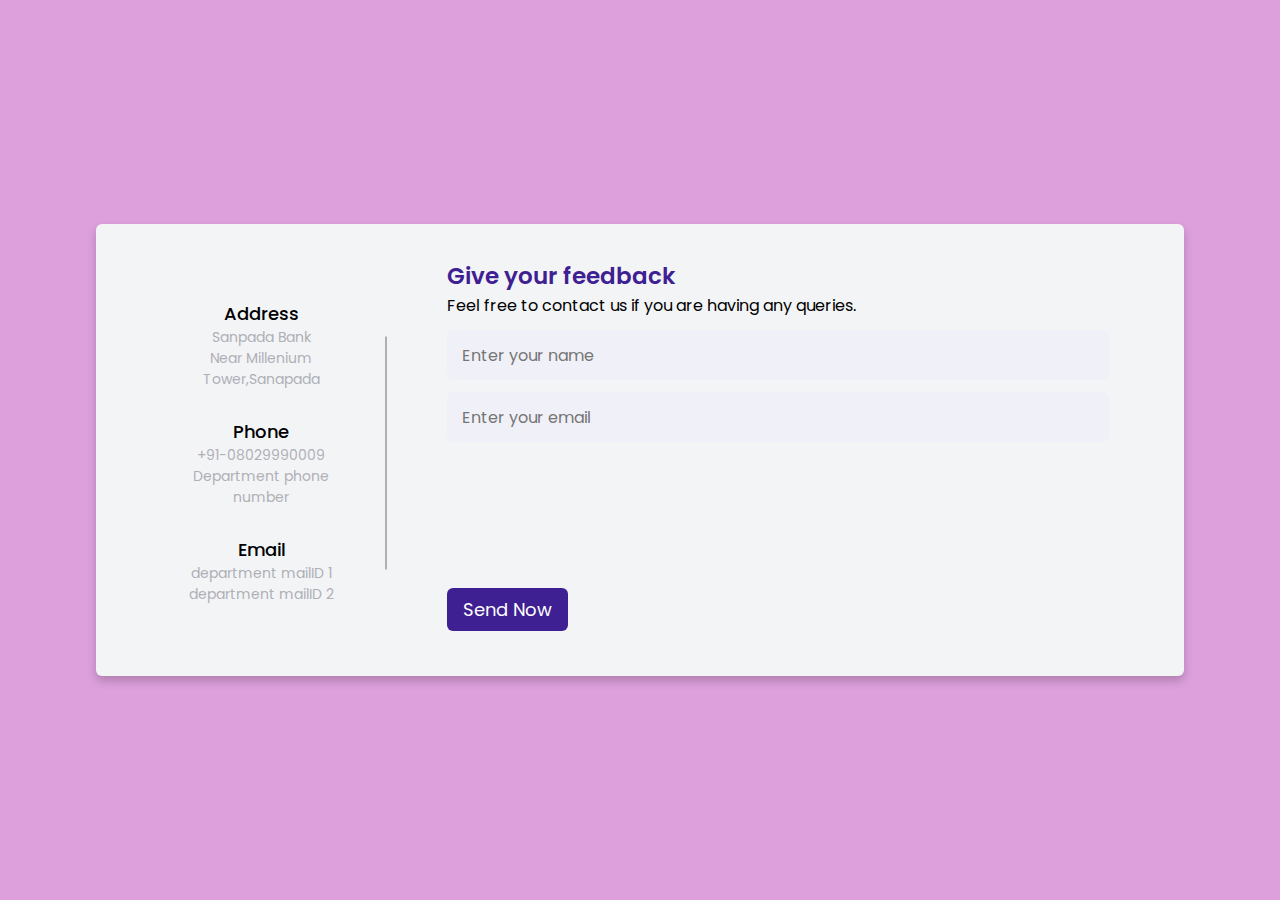
<file: aboutus.html>
<html>
    <head>
        <meta http-equiv="Content-Type" content="text/html; charset=UTF-8">
        <title>About Us</title>
         <link href="aboutus.css" type="text/css" rel="stylesheet">
         <link rel="stylesheet" href="style.css">    
         <link rel="stylesheet" href="https://unpkg.com/aos@next/dist/aos.css"/>

        </head>
        <body>
          <div class="container">
            <div class="content">
              <div class="left-side">
                <div class="address details">
                  <i class="fas fa-map-marker-alt"></i>
                  <div class="topic">Address</div>
                  <div class="text-one">Sanpada Bank</div>
                  <div class="text-two">Near Millenium Tower,Sanapada</div>  
                </div>
                <div class="phone details">
                  <i class="fas fa-phone-alt"></i>
                  <div class="topic">Phone</div>
                  <div class="text-one">+91-08029990009</div>
                  <div class="text-two">Department phone number</div>
                </div>
                <div class="email details">
                  <i class="fas fa-envelope"></i>
                  <div class="topic">Email</div>
                  <div class="text-one">department mailID 1</div>
                  <div class="text-two">department mailID 2</div>
                </div>
              </div>
              <div class="right-side">
                <div class="topic-text">Give your feedback</div>
                <p>Feel free to contact us if you are having any queries.</p>
              <form action="#">
                <div class="input-box">
                  <input type="text" placeholder="Enter your name">
                </div>
                <div class="input-box">
                  <input type="text" placeholder="Enter your email">
                </div>
                <div class="input-box message-box">
                  
                </div>
                <div class="button">
                  <input type="button" value="Send Now" >
                </div>
              </form>
            </div>
            </div>
          </div>
        </body>
        
	<script>
      var preloader = document.getElementById("loading");
      function loader(){
        preloader.style.display = 'none';
      }
    </script>
	
    <script src="https://unpkg.com/aos@next/dist/aos.js"></script>
    <script>
      AOS.init({
        duration: 700,
      });
    </script>
</html>
</file>
<file: aboutus.css>
/* Google Font CDN Link */
@import url('https://fonts.googleapis.com/css2?family=Poppins:wght@200;300;400;500;600;700&display=swap');
*{
  margin: 0;
  padding: 0;
  box-sizing: border-box;
  font-family: "Poppins" , sans-serif;
}
body{
  min-height: 100vh;
  width: 100%;
  background: #c8e8e9;
  display: flex;
  align-items: center;
  justify-content: center;
}
.container{
  width: 85%;
  background: #fff;
  border-radius: 6px;
  padding: 20px 60px 30px 40px;
  box-shadow: 0 5px 10px rgba(0, 0, 0, 0.2);
}
.container .content{
  display: flex;
  align-items: center;
  justify-content: space-between;
}
.container .content .left-side{
  width: 25%;
  height: 100%;
  display: flex;
  flex-direction: column;
  align-items: center;
  justify-content: center;
  margin-top: 15px;
  position: relative;
}
.content .left-side::before{
  content: '';
  position: absolute;
  height: 70%;
  width: 2px;
  right: -15px;
  top: 50%;
  transform: translateY(-50%);
  background: #afafb6;
}
.content .left-side .details{
  margin: 14px;
  text-align: center;
}
.content .left-side .details i{
  font-size: 30px;
  color: #3e2093;
  margin-bottom: 10px;
}
.content .left-side .details .topic{
  font-size: 18px;
  font-weight: 500;
}
.content .left-side .details .text-one,
.content .left-side .details .text-two{
  font-size: 14px;
  color: #afafb6;
}
.container .content .right-side{
  width: 75%;
  margin-left: 75px;
}
.content .right-side .topic-text{
  font-size: 23px;
  font-weight: 600;
  color: #3e2093;
}
.right-side .input-box{
  height: 50px;
  width: 100%;
  margin: 12px 0;
}
.right-side .input-box input,
.right-side .input-box textarea{
  height: 100%;
  width: 100%;
  border: none;
  outline: none;
  font-size: 16px;
  background: #F0F1F8;
  border-radius: 6px;
  padding: 0 15px;
  resize: none;
}
.right-side .message-box{
  min-height: 110px;
}
.right-side .input-box textarea{
  padding-top: 6px;
}
.right-side .button{
  display: inline-block;
  margin-top: 12px;
}
.right-side .button input[type="button"]{
  color: #fff;
  font-size: 18px;
  outline: none;
  border: none;
  padding: 8px 16px;
  border-radius: 6px;
  background: #3e2093;
  cursor: pointer;
  transition: all 0.3s ease;
}
.button input[type="button"]:hover{
  background: #5029bc;
}

@media (max-width: 950px) {
  .container{
    width: 90%;
    padding: 30px 40px 40px 35px ;
  }
  .container .content .right-side{
   width: 75%;
   margin-left: 55px;
}
}
@media (max-width: 820px) {
  .container{
    margin: 40px 0;
    height: 100%;
  }
  .container .content{
    flex-direction: column-reverse;
  }
 .container .content .left-side{
   width: 100%;
   flex-direction: row;
   margin-top: 40px;
   justify-content: center;
   flex-wrap: wrap;
 }
 .container .content .left-side::before{
   display: none;
 }
 .container .content .right-side{
   width: 100%;
   margin-left: 0;
 }
}
</file>
<file: style.css>
* {
    margin: 0;
    padding: 0;
    box-sizing: border-box;
    
  }
  body {
    font-family: 'Segoe UI', Tahoma, Geneva, Verdana, sans-serif;
    background-color: plum;
  }
  .nav-bar {
    display: flex;
    justify-content: space-around;
    align-items: center;
    padding-top: 20px;
    padding-bottom: 20px;
    color:black;
  }
  .nav-items > a {
    text-decoration: none;
    font-size: 1.2rem;
    font-weight: 600;
    color: hsl(233, 8%, 62%);
    margin-left: 10px;
  }
  .nav-bar > button {
    padding: 12px 28px;
    border: none;
    outline-width: 0;
    color: white;
    border-radius: 24px;
    cursor: pointer;
    font-weight: 400;
    background-image: linear-gradient(
      120deg,
      hsl(192, 70%, 51%),
      hsl(136, 65%, 51%)
    );
  }
  .hero-section {
    display: flex;
    justify-content: space-around;
    align-items: center;
    height: 90vh;
  }
  .hero-img-container {
    background-image: url('./images/bg-intro-desktop.svg');
    background-size: cover;
    background-position: bottom;
    background-repeat: no-repeat;
    padding-top: 20px;
  }
  .hero-img-container > img {
    width: 500px;
  }
  .hero-text-container {
    display: flex;
    flex-direction: column;
    justify-content: space-between;
    align-items: flex-start;
  }
  .hero-text-container > h1 {
    font-size: 70px;
    font-weight: 800;
    margin-bottom: 20px;
    color: hsl(233, 26%, 24%);
    line-height: 1.1;
  }
  .hero-text-container > p {
    color: hsl(233, 8%, 62%);
    margin-bottom: 15px;
    font-weight: 700;
  }
  .hero-text-container > button {
    padding: 12px 28px;
    border: none;
    outline-width: 0;
    color: white;
    border-radius: 24px;
    cursor: pointer;
    font-weight: 400;
    background-image: linear-gradient(
      120deg,
      hsl(192, 70%, 51%),
      hsl(136, 65%, 51%)
    );
  }
  .container {
    background-color: hsl(220, 16%, 96%);
  }
  .why-us {
    padding-top: 10vh;
    width: 80%;
    margin-left: auto;
    margin-right: auto;
    padding-bottom: 10vh;
  }
  .why-us > h1 {
    font-size: 45px;
    font-weight: 800;
    margin-bottom: 20px;
    color: hsl(233, 26%, 24%);
  }
  .why-us > p {
    color: hsl(233, 8%, 62%);
    margin-bottom: 15px;
    font-weight: 700;
  }
  .features-section {
    width: 80%;
    margin-left: auto;
    margin-right: auto;
    display: flex;
    justify-content: space-between;
    align-items: flex-start;
    padding-bottom: 10vh;
  }
  .feature-item > img {
    width: 65px;
    margin-bottom: 5px;
  }
  .feature-item > h1 {
    font-size: 25px;
    font-weight: 800;
    margin-bottom: 10px;
    color: hsl(233, 26%, 24%);
  }
  .feature-item > p {
    color: hsl(233, 8%, 62%);
    font-weight: 700;
  }
  .blog-section {
    width: 80%;
    margin-left: auto;
    margin-right: auto;
    display: flex;
    flex-direction: column;
    justify-content: center;
    align-items: flex-start;
    padding-bottom: 10vh;
  }
  .article-container {
    display: flex;
    justify-content: space-between;
    align-items: flex-start;
  }
  .blog-section > h1 {
    font-size: 45px;
    margin-left: 1.25rem;
    font-weight: 800;
    margin-bottom: 10px;
    color: hsl(233, 26%, 24%);
  }
  .article {
    height: max-content;
    width: 250px;
    margin-top: 20px;
    margin-left: 15px;
    background-color: #fff;
  }
  .article > img {
    width: 250px;
    height: 250px;
  }
  .content {
    padding: 15px;
  }
  .content > p {
    color: hsl(233, 8%, 62%);
    font-weight: 400;
    font-size: 14px;
  }
  .content > h4 {
    color: hsl(233, 26%, 24%);
    padding-bottom: 5px;
    padding-top: 5px;
  }
  .footer {
    background-color: hsl(233, 26%, 24%);
    height: 30vh;
  }
  .footer-container {
    width: 80%;
    margin-left: auto;
    margin-right: auto;
    color: white;
    display: flex;
    justify-content: space-between;
    align-items: flex-start;
    padding-top: 2rem;
  }
  .menu {
    display: flex;
    flex-direction: column;
    justify-content: space-between;
    align-items: flex-start;
  }
  .menu > a {
    text-decoration: none;
    color: white;
    margin-bottom: 15px;
    font-weight: 600;
  }
  .social-container {
    margin-top: 3rem;
  }
  .social-container > img {
    margin-left: 10px;
    cursor: pointer;
  }
  .footer-container > button {
    margin-top: 3rem;
    padding: 12px 28px;
    border: none;
    outline-width: 0;
    color: white;
    border-radius: 24px;
    cursor: pointer;
    font-weight: 400;
    background-image: linear-gradient(
      120deg,
      hsl(192, 70%, 51%),
      hsl(136, 65%, 51%)
    );
  }
</file>
